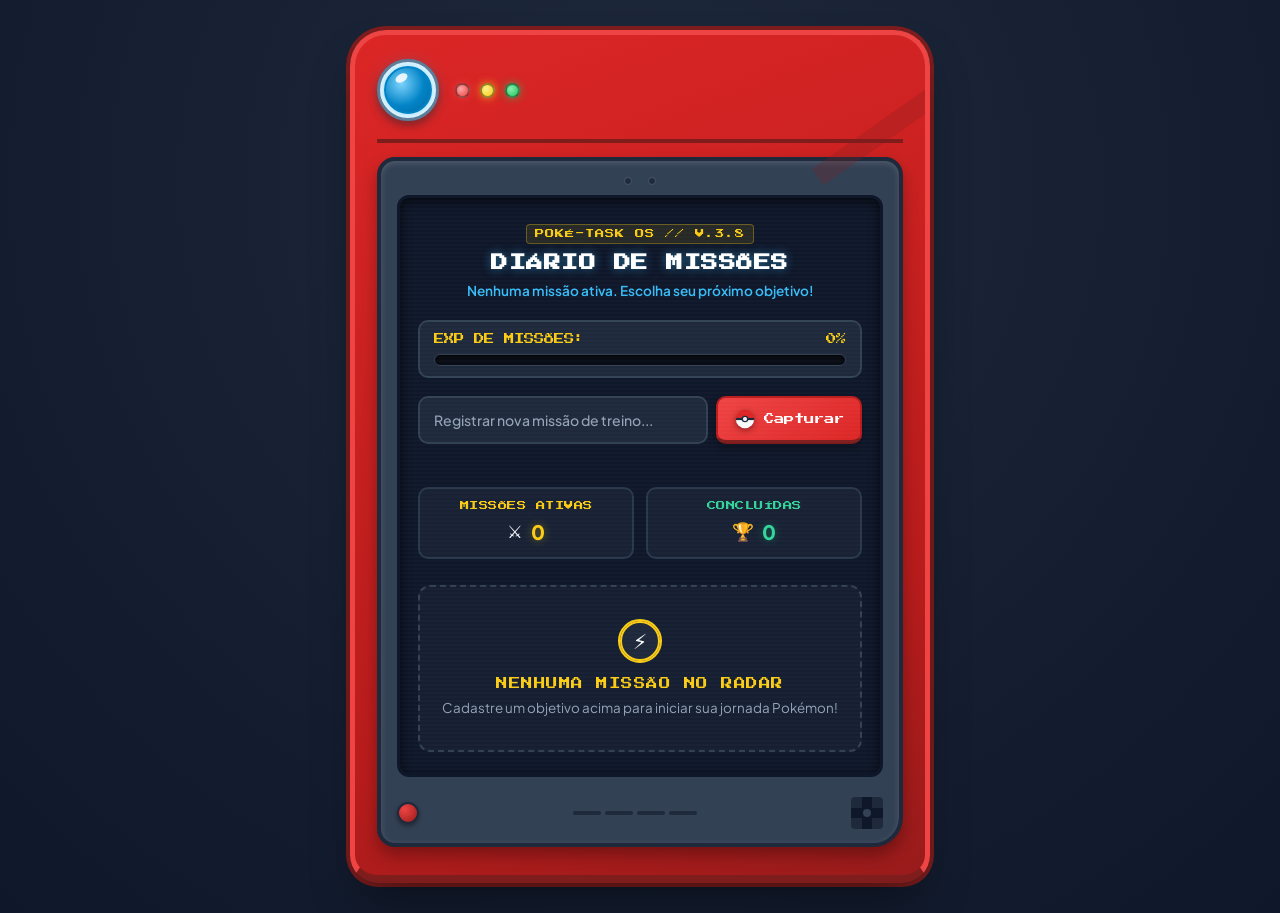
<file: 02-poketask/index.html>
<!DOCTYPE html>
<html lang="pt-BR">
<head>
  <meta charset="UTF-8">
  <meta name="viewport" content="width=device-width, initial-scale=1.0">
  <title>PokéTask • Pokédex de Missões</title>
  
  <!-- Fontes do Google Fonts: Press Start 2P (Pixel RPG) e Plus Jakarta Sans (Alta Legibilidade) -->
  <link rel="preconnect" href="https://fonts.googleapis.com">
  <link rel="preconnect" href="https://fonts.gstatic.com" crossorigin>
  <link href="https://fonts.googleapis.com/css2?family=Plus+Jakarta+Sans:wght@500;600;700;800&family=Press+Start+2P&display=swap" rel="stylesheet">
  
  <link rel="stylesheet" href="style.css">
</head>
<body>
  <div class="pokedex-corpo">
    <!-- Topo da Pokédex: Sensores e Luzes LED Clássicas -->
    <header class="pokedex-topo">
      <div class="sensor-principal-container">
        <div class="sensor-principal" title="Sensor Óptico Principal">
          <div class="brilho-sensor"></div>
        </div>
      </div>
      <div class="leds-container">
        <span class="led led-vermelho" title="Status LED"></span>
        <span class="led led-amarelo" title="Processamento"></span>
        <span class="led led-verde" title="Pronto"></span>
      </div>
      <div class="pokedex-linha-relevo"></div>
    </header>

    <!-- Tela Principal da Pokédex (Moldura Externa) -->
    <div class="pokedex-tela-moldura">
      <div class="respiro-topo-tela">
        <span class="indicador-som"></span>
        <span class="indicador-som"></span>
      </div>

      <!-- Display Digital Interno (LCD) -->
      <div class="pokedex-display">
        <!-- Título do Sistema Pokédex -->
        <div class="display-cabecalho">
          <div class="tag-sistema">POKÉ-TASK OS // V.3.8</div>
          <h1 class="titulo-pokedex">DIÁRIO DE MISSÕES</h1>
          <p class="frase-rpg" id="frase-rpg">Carregando dados do treinador...</p>
        </div>

        <!-- Barra de Progresso / EXP do Treinador -->
        <div class="barra-exp-container" aria-label="Progresso das missões">
          <div class="exp-rotulo-linha">
            <span class="exp-texto">EXP DE MISSÕES:</span>
            <span class="exp-porcentagem" id="exp-porcentagem">0%</span>
          </div>
          <div class="barra-exp-fundo">
            <div class="barra-exp-preenchimento" id="barra-exp" style="width: 0%;"></div>
          </div>
        </div>

        <!-- Formulário para Registrar Nova Missão -->
        <form id="form-tarefa" class="form-tarefa">
          <div class="input-grupo">
            <input 
              type="text" 
              id="input-tarefa" 
              placeholder="Registrar nova missão de treino..." 
              autocomplete="off"
            >
            <button type="submit" id="btn-adicionar" class="btn-pokebola">
              <!-- Ícone SVG de Pokébola Original -->
              <svg class="icone-pokebola" viewBox="0 0 24 24" width="22" height="22">
                <circle cx="12" cy="12" r="10" fill="#dc2626" />
                <path d="M2 12 A10 10 0 0 0 22 12 Z" fill="#f8fafc" />
                <rect x="2" y="10.8" width="20" height="2.4" fill="#1e293b" />
                <circle cx="12" cy="12" r="3.6" fill="#1e293b" />
                <circle cx="12" cy="12" r="2.2" fill="#ffffff" />
                <circle cx="12" cy="12" r="1" fill="#e2e8f0" />
              </svg>
              <span>Capturar</span>
            </button>
          </div>
          <span id="mensagem-erro" class="mensagem-erro" aria-live="polite"></span>
        </form>

        <!-- Painel de Status RPG (Pendentes e Concluídas) -->
        <section class="painel-contadores" aria-label="Status do Treinador">
          <div class="status-box pendentes">
            <div class="status-cabecalho">MISSÕES ATIVAS</div>
            <div class="status-conteudo">
              <span class="icone-status">⚔️</span>
              <strong id="contador-pendentes" class="contador-valor pendentes">0</strong>
            </div>
          </div>
          <div class="status-box concluidas">
            <div class="status-cabecalho">CONCLUÍDAS</div>
            <div class="status-conteudo">
              <span class="icone-status">🏆</span>
              <strong id="contador-concluidas" class="contador-valor concluidas">0</strong>
            </div>
          </div>
        </section>

        <!-- Lista de Missões -->
        <main class="container-missoes">
          <ul id="lista-tarefas" class="lista-tarefas" aria-live="polite">
            <!-- Itens inseridos dinamicamente pelo script.js -->
          </ul>

          <!-- Estado Vazio Temático -->
          <div id="estado-vazio" class="estado-vazio">
            <div class="pokebola-radar">
              <div class="radar-pulso"></div>
              <div class="radar-icone">⚡</div>
            </div>
            <p class="estado-vazio-titulo">NENHUMA MISSÃO NO RADAR</p>
            <p class="estado-vazio-sub">Cadastre um objetivo acima para iniciar sua jornada Pokémon!</p>
          </div>
        </main>
      </div>

      <!-- Rodapé da Moldura da Tela com Botões Físicos da Pokédex -->
      <footer class="moldura-rodape">
        <div class="botao-vermelho-redondo"></div>
        <div class="linhas-altofalante">
          <span></span><span></span><span></span><span></span>
        </div>
        <div class="direcional-dpad">
          <div class="dpad-centro"></div>
        </div>
      </footer>
    </div>
  </div>

  <!-- Importação da Lógica JavaScript -->
  <script src="script.js"></script>
</body>
</html>
</file>
<file: 02-poketask/style.css>
/* ==========================================================================
   ESTILOS POKÉDEX (CSS3) - IDENTIDADE VISUAL POKÉMON RPG
   ========================================================================== */

:root {
  /* Paleta Pokémon Clássica */
  --pokedex-vermelho: #dc2626;
  --pokedex-vermelho-escuro: #991b1b;
  --pokedex-vermelho-sombra: #7f1d1d;
  --pokedex-amarelo: #facc15;
  --pokedex-azul-sensor: #0284c7;
  --pokedex-azul-claro: #38bdf8;
  --pokedex-azul-led: #60a5fa;

  /* Display e Telas LCD */
  --tela-moldura-fundo: #334155;
  --tela-moldura-borda: #1e293b;
  --tela-lcd-fundo: #0f172a;
  --tela-lcd-borda: #0284c7;
  --tela-texto-primario: #f8fafc;
  --tela-texto-secundario: #94a3b8;
  --tela-verde-exp: #10b981;
  --tela-verde-exp-brilho: #34d399;

  /* Cards de Missão */
  --missao-fundo: #1e293b;
  --missao-borda: #334155;
  --missao-hover-borda: #38bdf8;
  --missao-hover-fundo: #242e42;
  --missao-concluida-fundo: #131d2e;
  --missao-concluida-texto: #64748b;
  --missao-concluida-borda: #1e293b;

  /* Fontes */
  --fonte-pixel: 'Press Start 2P', monospace, sans-serif;
  --fonte-geral: 'Plus Jakarta Sans', system-ui, sans-serif;

  /* Sombras e Efeitos */
  --sombra-pokedex: 0 25px 50px -12px rgba(0, 0, 0, 0.45), 0 0 0 4px #7f1d1d;
  --sombra-display: inset 0 3px 12px rgba(0, 0, 0, 0.7);
}

/* Reset básico */
* {
  margin: 0;
  padding: 0;
  box-sizing: border-box;
}

body {
  font-family: var(--fonte-geral);
  background: radial-gradient(circle at 50% 20%, #1e293b 0%, #0f172a 100%);
  color: var(--tela-texto-primario);
  min-height: 100vh;
  display: flex;
  justify-content: center;
  align-items: center;
  padding: 30px 16px;
  line-height: 1.5;
}

/* ==========================================================================
   CHASSIS EXTERNO DA POKÉDEX
   ========================================================================== */

.pokedex-corpo {
  background: linear-gradient(160deg, var(--pokedex-vermelho) 0%, #b91c1c 70%, var(--pokedex-vermelho-escuro) 100%);
  width: 100%;
  max-width: 580px;
  border-radius: 36px 36px 28px 28px;
  box-shadow: var(--sombra-pokedex);
  border: 5px solid #ef4444;
  border-bottom: 8px solid var(--pokedex-vermelho-sombra);
  padding: 24px 22px 28px;
  position: relative;
  overflow: hidden;
}

/* Linha de relevo diagonal característica da Pokédex */
.pokedex-corpo::before {
  content: "";
  position: absolute;
  top: 92px;
  right: -20px;
  width: 140px;
  height: 20px;
  background: var(--pokedex-vermelho-sombra);
  transform: rotate(-35deg);
  opacity: 0.25;
  pointer-events: none;
}

/* ==========================================================================
   TOPO DA POKÉDEX: SENSOR E LUZES LED
   ========================================================================== */

.pokedex-topo {
  display: flex;
  align-items: center;
  gap: 16px;
  padding-bottom: 18px;
  margin-bottom: 14px;
  border-bottom: 4px solid var(--pokedex-vermelho-sombra);
  position: relative;
}

/* Sensor Óptico Grande (Câmera Azul) */
.sensor-principal-container {
  background: #ffffff;
  padding: 4px;
  border-radius: 50%;
  border: 3px solid #64748b;
  box-shadow: 0 4px 8px rgba(0, 0, 0, 0.4);
}

.sensor-principal {
  width: 48px;
  height: 48px;
  border-radius: 50%;
  background: radial-gradient(circle at 35% 35%, #7dd3fc 0%, var(--pokedex-azul-sensor) 55%, #0369a1 100%);
  border: 2.5px solid #0284c7;
  position: relative;
  box-shadow: 0 0 16px rgba(56, 189, 248, 0.7);
  animation: pulso-sensor 3s infinite alternate ease-in-out;
}

@keyframes pulso-sensor {
  0% { box-shadow: 0 0 10px rgba(56, 189, 248, 0.5); }
  100% { box-shadow: 0 0 20px rgba(56, 189, 248, 0.9); }
}

.brilho-sensor {
  position: absolute;
  top: 6px;
  left: 9px;
  width: 13px;
  height: 8px;
  background: rgba(255, 255, 255, 0.85);
  border-radius: 50%;
  transform: rotate(-30deg);
}

/* LEDs Miniaturas: Vermelho, Amarelo, Verde */
.leds-container {
  display: flex;
  gap: 10px;
}

.led {
  width: 15px;
  height: 15px;
  border-radius: 50%;
  border: 2px solid rgba(0, 0, 0, 0.4);
  box-shadow: inset 0 2px 4px rgba(255, 255, 255, 0.5);
}

.led-vermelho {
  background: radial-gradient(circle at 35% 35%, #fca5a5, #ef4444);
  box-shadow: 0 0 8px rgba(239, 68, 68, 0.7);
}

.led-amarelo {
  background: radial-gradient(circle at 35% 35%, #fef08a, var(--pokedex-amarelo));
  box-shadow: 0 0 8px rgba(250, 204, 21, 0.7);
}

.led-verde {
  background: radial-gradient(circle at 35% 35%, #86efac, #22c55e);
  box-shadow: 0 0 8px rgba(34, 197, 94, 0.7);
}

/* ==========================================================================
   TELA DA POKÉDEX: MOLDURA E DISPLAY LCD
   ========================================================================== */

.pokedex-tela-moldura {
  background: var(--tela-moldura-fundo);
  border: 4px solid var(--tela-moldura-borda);
  border-radius: 18px 18px 30px 18px;
  padding: 16px 16px 14px;
  box-shadow: inset 0 2px 6px rgba(255, 255, 255, 0.15), 0 8px 16px rgba(0, 0, 0, 0.3);
}

.respiro-topo-tela {
  display: flex;
  justify-content: center;
  gap: 16px;
  margin-bottom: 10px;
}

.indicador-som {
  width: 8px;
  height: 8px;
  border-radius: 50%;
  background: #1e293b;
  border: 1px solid #475569;
}

/* Display LCD Interno */
.pokedex-display {
  background-color: var(--tela-lcd-fundo);
  border: 3px solid #0f172a;
  border-radius: 12px;
  box-shadow: var(--sombra-display);
  padding: 22px 18px;
  position: relative;
}

/* Efeito sutil de linhas de scanline de display eletrônico */
.pokedex-display::after {
  content: "";
  position: absolute;
  top: 0; left: 0; right: 0; bottom: 0;
  background: repeating-linear-gradient(
    0deg,
    rgba(255, 255, 255, 0.015),
    rgba(255, 255, 255, 0.015) 2px,
    transparent 2px,
    transparent 4px
  );
  pointer-events: none;
  border-radius: 10px;
}

/* Cabeçalho do Display */
.display-cabecalho {
  text-align: center;
  margin-bottom: 18px;
}

.tag-sistema {
  font-family: var(--fonte-pixel);
  font-size: 0.58rem;
  color: var(--pokedex-amarelo);
  letter-spacing: 1px;
  margin-bottom: 6px;
  display: inline-block;
  padding: 2px 8px;
  background: rgba(250, 204, 21, 0.1);
  border: 1px solid rgba(250, 204, 21, 0.3);
  border-radius: 4px;
}

.titulo-pokedex {
  font-family: var(--fonte-pixel);
  font-size: 1.05rem;
  color: #ffffff;
  letter-spacing: 0.5px;
  text-shadow: 0 0 10px rgba(56, 189, 248, 0.5);
  margin-bottom: 6px;
}

.frase-rpg {
  font-size: 0.85rem;
  color: var(--pokedex-azul-claro);
  font-weight: 600;
  min-height: 1.3rem;
  transition: all 0.3s ease;
}

/* ==========================================================================
   BARRA DE EXP / PROGRESSO RPG
   ========================================================================== */

.barra-exp-container {
  background: #1e293b;
  border: 2px solid #334155;
  border-radius: 10px;
  padding: 10px 14px;
  margin-bottom: 18px;
}

.exp-rotulo-linha {
  display: flex;
  justify-content: space-between;
  align-items: center;
  font-family: var(--fonte-pixel);
  font-size: 0.65rem;
  color: var(--pokedex-amarelo);
  margin-bottom: 6px;
}

.barra-exp-fundo {
  background: #090d16;
  height: 12px;
  border-radius: 6px;
  border: 1.5px solid #334155;
  overflow: hidden;
  box-shadow: inset 0 2px 4px rgba(0, 0, 0, 0.8);
}

.barra-exp-preenchimento {
  height: 100%;
  background: linear-gradient(90deg, #10b981 0%, #06b6d4 100%);
  border-radius: 4px;
  box-shadow: 0 0 10px rgba(16, 185, 129, 0.8);
  transition: width 0.4s cubic-bezier(0.4, 0, 0.2, 1);
}

/* ==========================================================================
   FORMULÁRIO DE ENTRADA & BOTÃO POKÉBOLA
   ========================================================================== */

.form-tarefa {
  margin-bottom: 18px;
}

.input-grupo {
  display: flex;
  gap: 8px;
}

.input-grupo input {
  flex: 1;
  background-color: #1e293b;
  border: 2px solid #334155;
  border-radius: 10px;
  color: #ffffff;
  padding: 12px 14px;
  font-family: var(--fonte-geral);
  font-size: 0.94rem;
  font-weight: 500;
  outline: none;
  transition: all 0.2s ease;
}

.input-grupo input::placeholder {
  color: var(--tela-texto-secundario);
  font-size: 0.88rem;
}

.input-grupo input:focus {
  border-color: var(--pokedex-azul-claro);
  box-shadow: 0 0 0 3px rgba(56, 189, 248, 0.25);
  background-color: #242f42;
}

/* Botão Estilo Pokébola */
.btn-pokebola {
  background: linear-gradient(145deg, #ef4444, #dc2626);
  color: #ffffff;
  border: 2px solid #b91c1c;
  border-bottom: 4px solid #7f1d1d;
  border-radius: 10px;
  padding: 10px 16px;
  font-family: var(--fonte-pixel);
  font-size: 0.65rem;
  cursor: pointer;
  display: inline-flex;
  align-items: center;
  gap: 8px;
  transition: all 0.15s ease;
  box-shadow: 0 4px 8px rgba(0, 0, 0, 0.3);
}

.btn-pokebola:hover {
  background: linear-gradient(145deg, #f87171, #ef4444);
  transform: translateY(-2px);
  box-shadow: 0 6px 12px rgba(239, 68, 68, 0.35);
}

.btn-pokebola:active {
  transform: translateY(2px);
  border-bottom-width: 2px;
}

.icone-pokebola {
  flex-shrink: 0;
  filter: drop-shadow(0 2px 3px rgba(0, 0, 0, 0.4));
  transition: transform 0.3s ease;
}

.btn-pokebola:hover .icone-pokebola {
  transform: rotate(45deg);
}

/* Mensagem de Erro */
.mensagem-erro {
  display: block;
  font-size: 0.82rem;
  font-weight: 600;
  color: #f87171;
  margin-top: 6px;
  min-height: 1.2rem;
}

/* ==========================================================================
   PAINEL DE STATUS (MISSÕES ATIVAS / CONCLUÍDAS)
   ========================================================================== */

.painel-contadores {
  display: flex;
  gap: 12px;
  margin-bottom: 18px;
}

.status-box {
  flex: 1;
  background: #182234;
  border: 2px solid #29384d;
  border-radius: 10px;
  padding: 10px 12px;
  text-align: center;
  transition: all 0.2s ease;
}

.status-cabecalho {
  font-family: var(--fonte-pixel);
  font-size: 0.58rem;
  letter-spacing: 0.5px;
  margin-bottom: 4px;
}

.status-box.pendentes .status-cabecalho {
  color: var(--pokedex-amarelo);
}

.status-box.concluidas .status-cabecalho {
  color: var(--tela-verde-exp-brilho);
}

.status-conteudo {
  display: flex;
  align-items: center;
  justify-content: center;
  gap: 8px;
}

.icone-status {
  font-size: 1.1rem;
}

.contador-valor {
  font-size: 1.25rem;
  font-weight: 800;
  font-family: var(--fonte-geral);
}

.contador-valor.pendentes {
  color: var(--pokedex-amarelo);
  text-shadow: 0 0 8px rgba(250, 204, 21, 0.4);
}

.contador-valor.concluidas {
  color: var(--tela-verde-exp-brilho);
  text-shadow: 0 0 8px rgba(16, 185, 129, 0.4);
}

/* ==========================================================================
   LISTA DE MISSÕES (CARDS ESTILO RPG)
   ========================================================================== */

.container-missoes {
  min-height: 160px;
}

.lista-tarefas {
  list-style: none;
  display: flex;
  flex-direction: column;
  gap: 10px;
  max-height: 380px;
  overflow-y: auto;
  padding-right: 4px;
}

/* Barra de rolagem estilizada */
.lista-tarefas::-webkit-scrollbar {
  width: 6px;
}
.lista-tarefas::-webkit-scrollbar-track {
  background: #1e293b;
  border-radius: 4px;
}
.lista-tarefas::-webkit-scrollbar-thumb {
  background: #475569;
  border-radius: 4px;
}

/* Card Individual de Missão */
.item-tarefa {
  display: flex;
  align-items: center;
  justify-content: space-between;
  padding: 12px 14px;
  background-color: var(--missao-fundo);
  border: 2px solid var(--missao-borda);
  border-left: 6px solid var(--pokedex-azul-sensor);
  border-radius: 10px;
  box-shadow: 0 3px 6px rgba(0, 0, 0, 0.25);
  transition: all 0.2s ease;
  animation: surgimento-missao 0.25s ease-out;
}

@keyframes surgimento-missao {
  from {
    opacity: 0;
    transform: translateY(8px);
  }
  to {
    opacity: 1;
    transform: translateY(0);
  }
}

.item-tarefa:hover {
  background-color: var(--missao-hover-fundo);
  border-color: var(--missao-hover-borda);
  border-left-color: var(--pokedex-amarelo);
  transform: translateX(3px);
}

/* Lado Esquerdo: Checkbox Pokébola + Texto */
.item-conteudo {
  display: flex;
  align-items: center;
  gap: 12px;
  flex: 1;
  cursor: pointer;
  user-select: none;
}

/* Checkbox Customizado Inspirado na Pokébola */
.checkbox-tarefa {
  appearance: none;
  -webkit-appearance: none;
  width: 24px;
  height: 24px;
  border-radius: 50%;
  border: 2px solid #64748b;
  background: #334155;
  cursor: pointer;
  position: relative;
  flex-shrink: 0;
  transition: all 0.25s ease;
}

.checkbox-tarefa:hover {
  border-color: var(--pokedex-amarelo);
  transform: scale(1.1);
}

/* Quando marcado (Capturado): Pokébola com Cores Vivas */
.checkbox-tarefa:checked {
  background: linear-gradient(180deg, #ef4444 0%, #ef4444 48%, #1e293b 48%, #1e293b 52%, #f8fafc 52%, #f8fafc 100%);
  border-color: #0f172a;
  box-shadow: 0 0 10px rgba(239, 68, 68, 0.6);
  animation: pulso-captura 0.35s ease;
}

.checkbox-tarefa:checked::after {
  content: "";
  position: absolute;
  top: 50%;
  left: 50%;
  width: 8px;
  height: 8px;
  background: #ffffff;
  border: 2px solid #1e293b;
  border-radius: 50%;
  transform: translate(-50%, -50%);
}

@keyframes pulso-captura {
  0% { transform: scale(0.9); }
  50% { transform: scale(1.25); }
  100% { transform: scale(1); }
}

.texto-tarefa {
  font-size: 0.94rem;
  color: #f8fafc;
  font-weight: 600;
  word-break: break-word;
  transition: all 0.25s ease;
}

/* Botão Excluir (Abandonar Missão) */
.btn-remover {
  background-color: transparent;
  color: #94a3b8;
  border: 1.5px solid #475569;
  border-radius: 8px;
  padding: 6px 10px;
  font-family: var(--fonte-pixel);
  font-size: 0.58rem;
  cursor: pointer;
  transition: all 0.2s ease;
  margin-left: 8px;
}

.btn-remover:hover {
  background-color: #dc2626;
  border-color: #ef4444;
  color: #ffffff;
  box-shadow: 0 0 8px rgba(220, 38, 38, 0.6);
  transform: scale(1.05);
}

.btn-remover:active {
  transform: scale(0.95);
}

/* ==========================================================================
   DIFERENCIAÇÃO VISUAL: MISSÃO CONCLUÍDA (CAPTURADA)
   ========================================================================== */

.item-tarefa.concluida {
  background-color: var(--missao-concluida-fundo);
  border-color: var(--missao-concluida-borda);
  border-left-color: var(--tela-verde-exp);
  opacity: 0.72;
}

.item-tarefa.concluida:hover {
  opacity: 0.9;
  border-color: var(--tela-verde-exp);
}

.item-tarefa.concluida .texto-tarefa {
  text-decoration: line-through;
  text-decoration-color: #10b981;
  color: var(--missao-concluida-texto);
}

/* Selo de Concluída */
.item-tarefa.concluida::after {
  content: "CAPTURADA";
  font-family: var(--fonte-pixel);
  font-size: 0.52rem;
  color: var(--tela-verde-exp-brilho);
  background: rgba(16, 185, 129, 0.15);
  border: 1px solid rgba(16, 185, 129, 0.4);
  border-radius: 4px;
  padding: 2px 6px;
  margin-left: 6px;
  letter-spacing: 0.5px;
}

/* ==========================================================================
   ESTADO VAZIO (RADAR DE MISSÕES)
   ========================================================================== */

.estado-vazio {
  text-align: center;
  padding: 32px 14px;
  background: rgba(30, 41, 59, 0.5);
  border: 2px dashed #334155;
  border-radius: 12px;
  margin-top: 8px;
}

.pokebola-radar {
  width: 44px;
  height: 44px;
  margin: 0 auto 12px;
  border-radius: 50%;
  background: #1e293b;
  border: 2px solid var(--pokedex-amarelo);
  display: flex;
  align-items: center;
  justify-content: center;
  position: relative;
}

.radar-pulso {
  position: absolute;
  width: 100%;
  height: 100%;
  border-radius: 50%;
  border: 2px solid var(--pokedex-amarelo);
  animation: pulso-radar 2s infinite ease-out;
}

@keyframes pulso-radar {
  0% { transform: scale(1); opacity: 0.8; }
  100% { transform: scale(1.6); opacity: 0; }
}

.radar-icone {
  font-size: 1.3rem;
}

.estado-vazio-titulo {
  font-family: var(--fonte-pixel);
  font-size: 0.72rem;
  color: var(--pokedex-amarelo);
  margin-bottom: 6px;
  letter-spacing: 0.5px;
}

.estado-vazio-sub {
  font-size: 0.84rem;
  color: var(--tela-texto-secundario);
}

/* ==========================================================================
   RODAPÉ DA MOLDURA: BOTÕES FÍSICOS E D-PAD
   ========================================================================== */

.moldura-rodape {
  display: flex;
  align-items: center;
  justify-content: space-between;
  margin-top: 14px;
  padding-top: 6px;
}

.botao-vermelho-redondo {
  width: 22px;
  height: 22px;
  background: radial-gradient(circle at 30% 30%, #ef4444, #991b1b);
  border-radius: 50%;
  border: 2px solid #1e293b;
  box-shadow: 0 2px 4px rgba(0, 0, 0, 0.4);
}

.linhas-altofalante {
  display: flex;
  gap: 4px;
}

.linhas-altofalante span {
  display: inline-block;
  width: 28px;
  height: 4px;
  background: #1e293b;
  border-radius: 2px;
}

.direcional-dpad {
  width: 32px;
  height: 32px;
  background: #1e293b;
  position: relative;
  border-radius: 4px;
}

.direcional-dpad::before,
.direcional-dpad::after {
  content: "";
  position: absolute;
  background: #0f172a;
}

.direcional-dpad::before {
  top: 11px; left: 0; width: 32px; height: 10px;
}

.direcional-dpad::after {
  left: 11px; top: 0; width: 10px; height: 32px;
}

.dpad-centro {
  position: absolute;
  top: 12px; left: 12px;
  width: 8px; height: 8px;
  background: #334155;
  border-radius: 50%;
  z-index: 2;
}

/* ==========================================================================
   RESPONSIVIDADE (MOBILE)
   ========================================================================== */

@media (max-width: 520px) {
  body {
    padding: 12px 8px;
  }

  .pokedex-corpo {
    padding: 16px 14px 20px;
    border-radius: 24px;
  }

  .pokedex-display {
    padding: 16px 12px;
  }

  .titulo-pokedex {
    font-size: 0.88rem;
  }

  .input-grupo {
    flex-direction: column;
  }

  .btn-pokebola {
    width: 100%;
    justify-content: center;
    padding: 12px;
  }

  .painel-contadores {
    flex-direction: column;
    gap: 8px;
  }

  .item-tarefa {
    flex-wrap: wrap;
    gap: 8px;
  }

  .btn-remover {
    margin-left: auto;
  }
}
</file>
